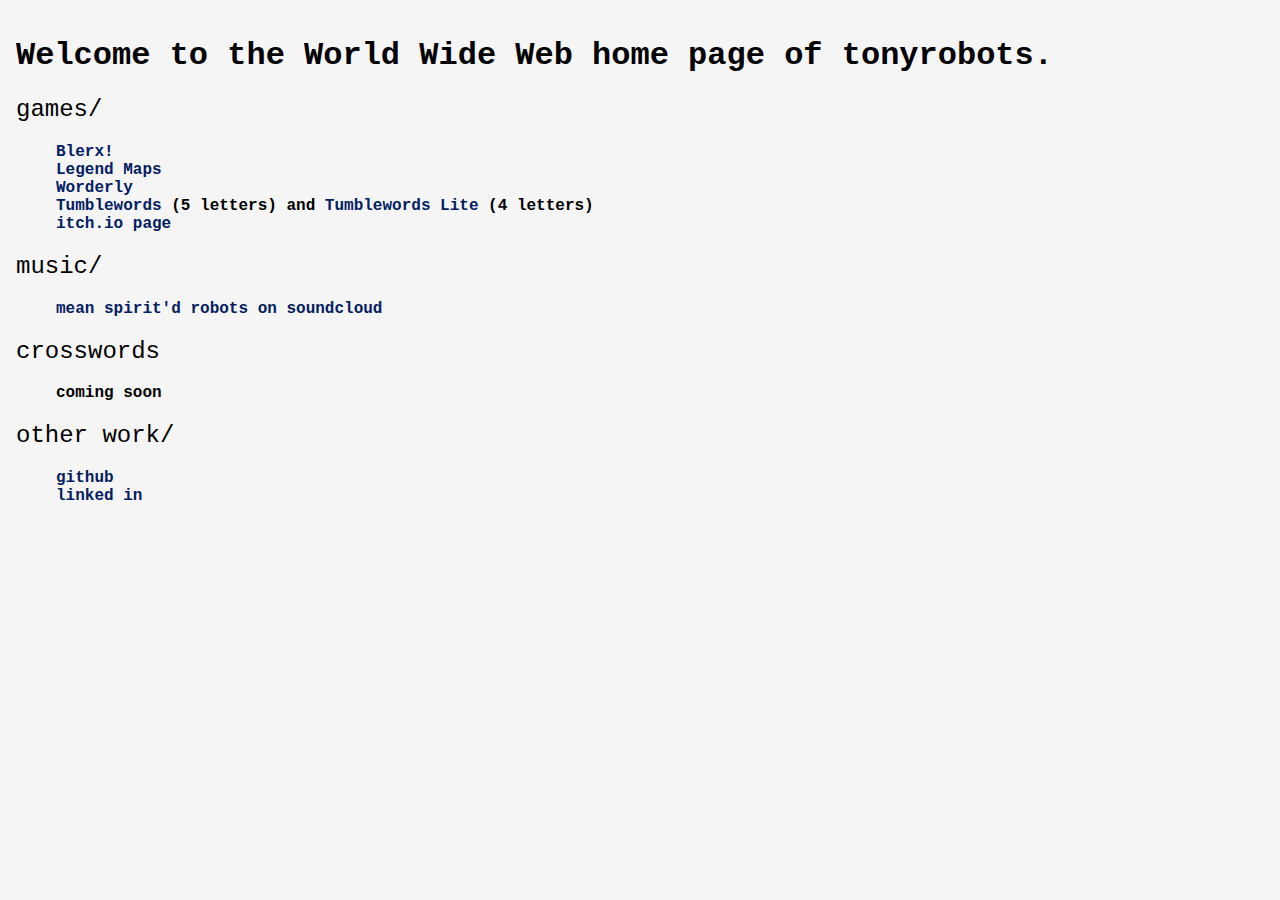
<file: index.html>
<!doctype html>
<html lang="en">

<head>
    <meta charset="utf-8">
    <meta name="viewport" content="width=device-width, initial-scale=1">
    <title>Hello, Zito.</title>
    <link href="./styles.css" rel="stylesheet" type="text/css">
</head>

<body>
<div class="main">

<h1> Welcome to the World Wide Web home page of tonyrobots. </h1>


<!-- <h2>art/</h2>
<ul>
<li><a href="drawings.html">drawings</a></li>
<li>generative stuff using p5.js/
    <ul>
        <li><a href="https://openprocessing.org/sketch/1303668">suspensions</a></li>
        <li><a href="https://openprocessing.org/sketch/1303651">fatty squiggler</a></li>
        <li><a href="https://openprocessing.org/sketch/1303729">falling cones</a></li>
    </ul>
</li>
<li><a href="https://twitter.com/angelbabyburger">Angel Baby Gets a Hamburger</a></li>
</ul> -->
<h2>games/</h2>
<ul>
    <li><a href="https://www.blerx.net">Blerx!</a></li>
    <li><a href="https://legendmaps.io">Legend Maps</a></li>
    <li><a href="./worderly/">Worderly</a></li>
        <li><a href="./tumblewords/">Tumblewords</a> (5 letters) and <a href="./tumblewords/4ltr">Tumblewords Lite</a> (4 letters)</li>

    <li><a href="https://tonyrobots.itch.io/">itch.io page</a></li>
</ul>
<h2>music/</h2>
<ul>
    <li><a href="https://soundcloud.com/mean-spiritd-robots">mean spirit'd robots on soundcloud</a></li>
</ul>
<h2>crosswords</h2>
<ul>
    <li>coming soon
</ul>

<h2>other work/</h2>
<ul>
    <li><a href="https://github.com/tonyrobots/">github</a></li>
    <li><a href="https://linkedin.com/in/tonyzito">linked in</a></li>
</ul>
</div>
</body>
</html>
</file>
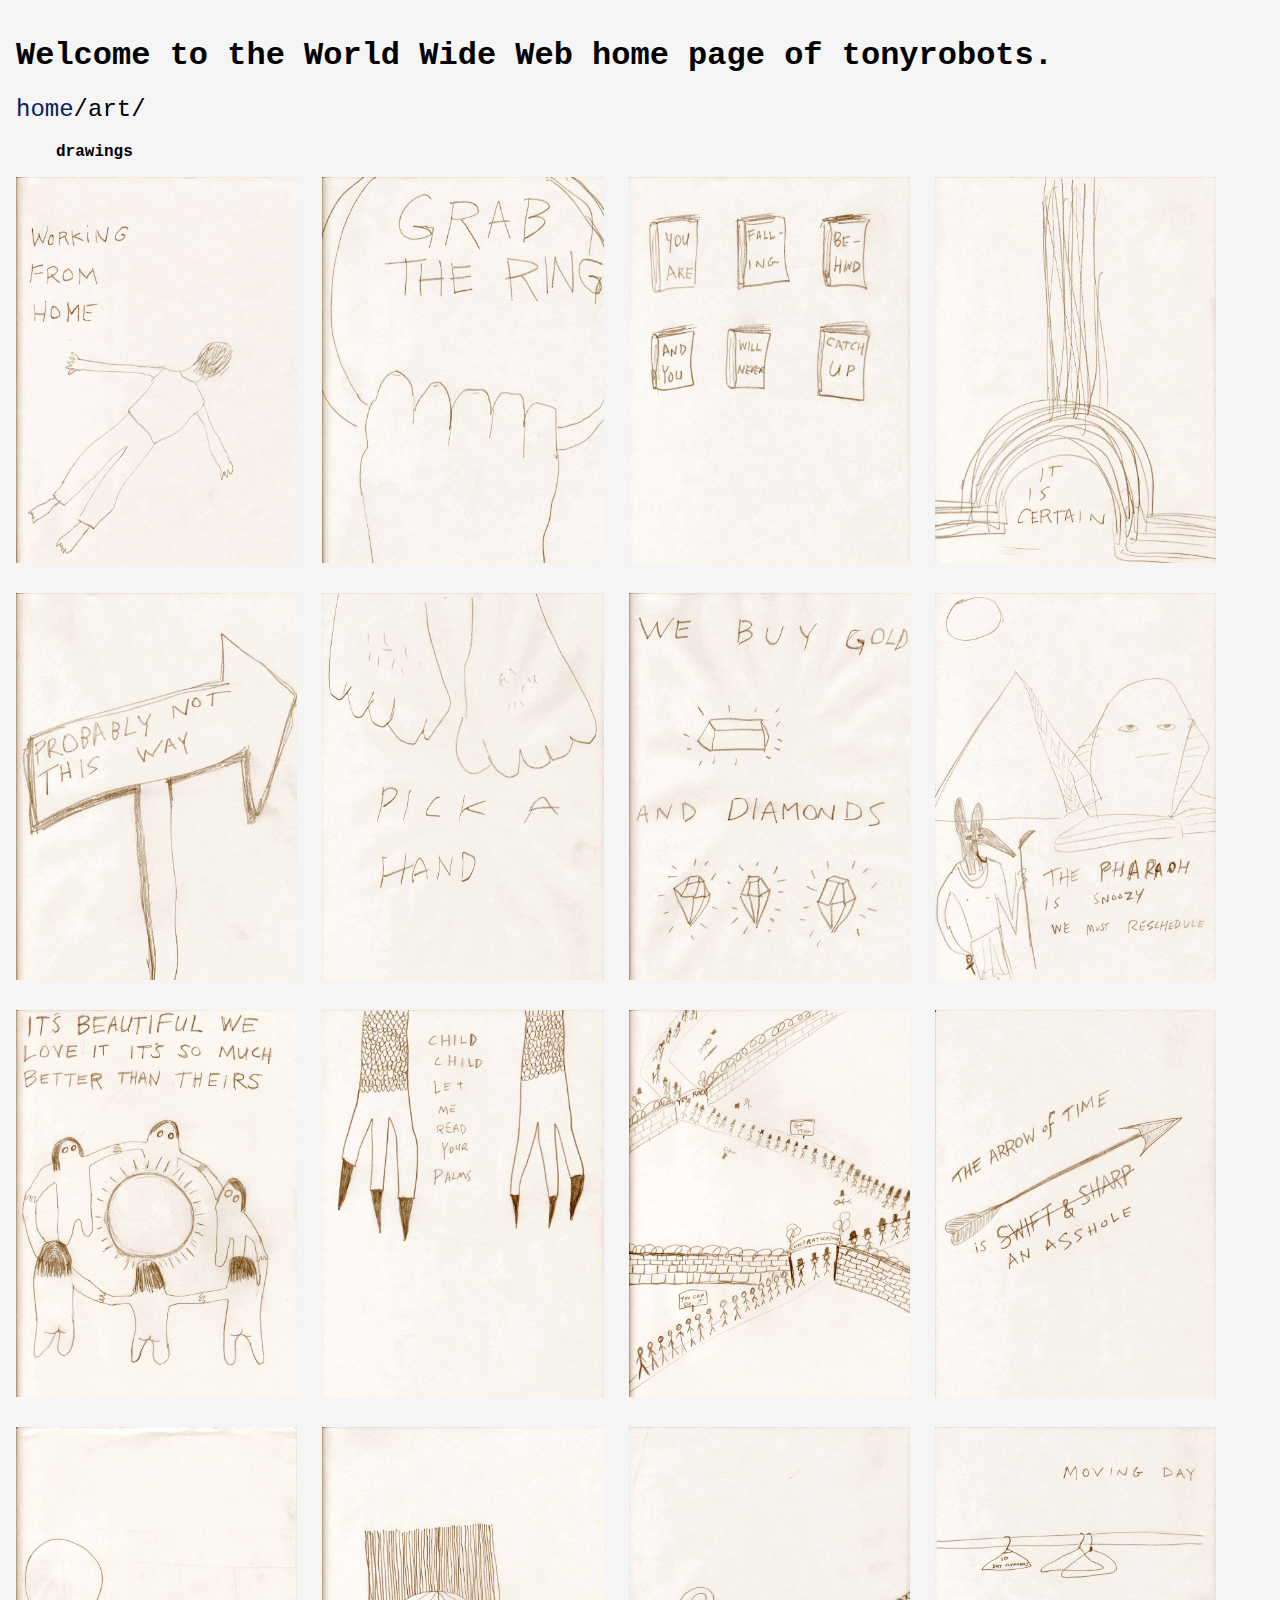
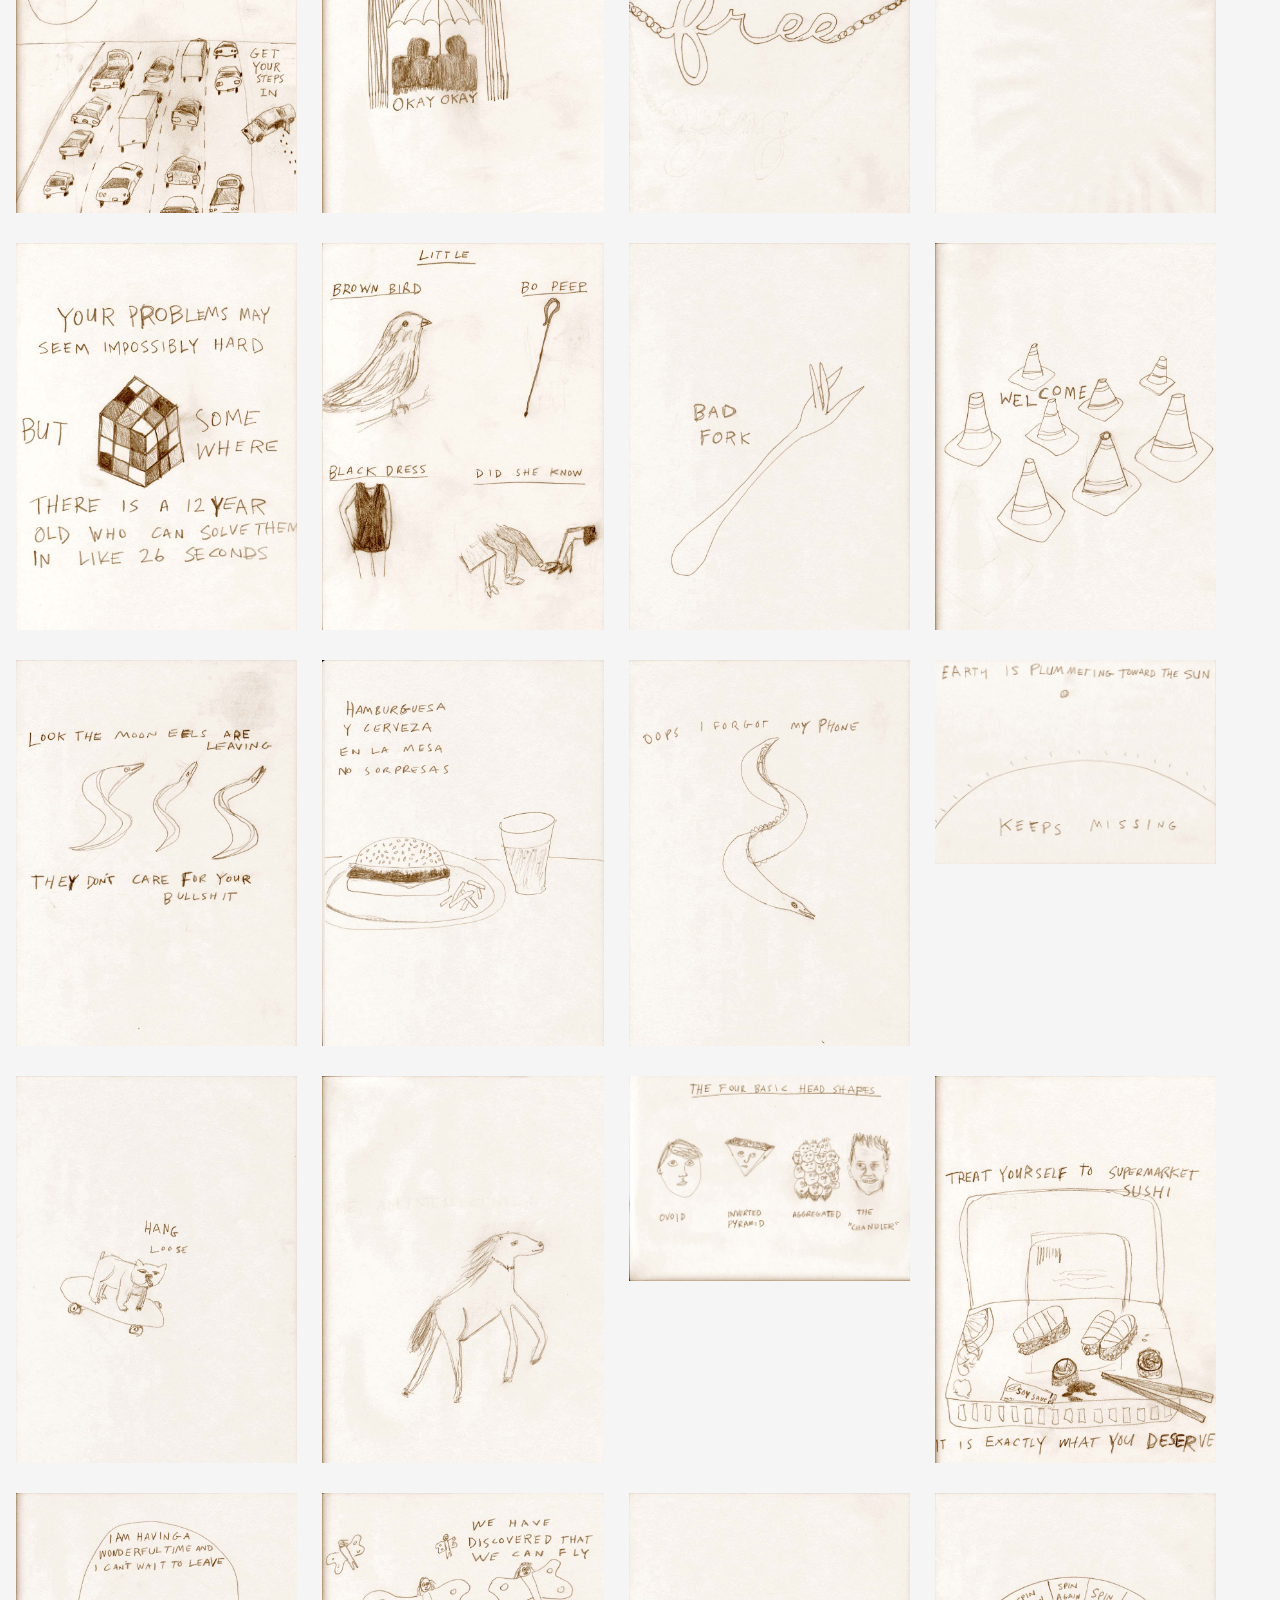
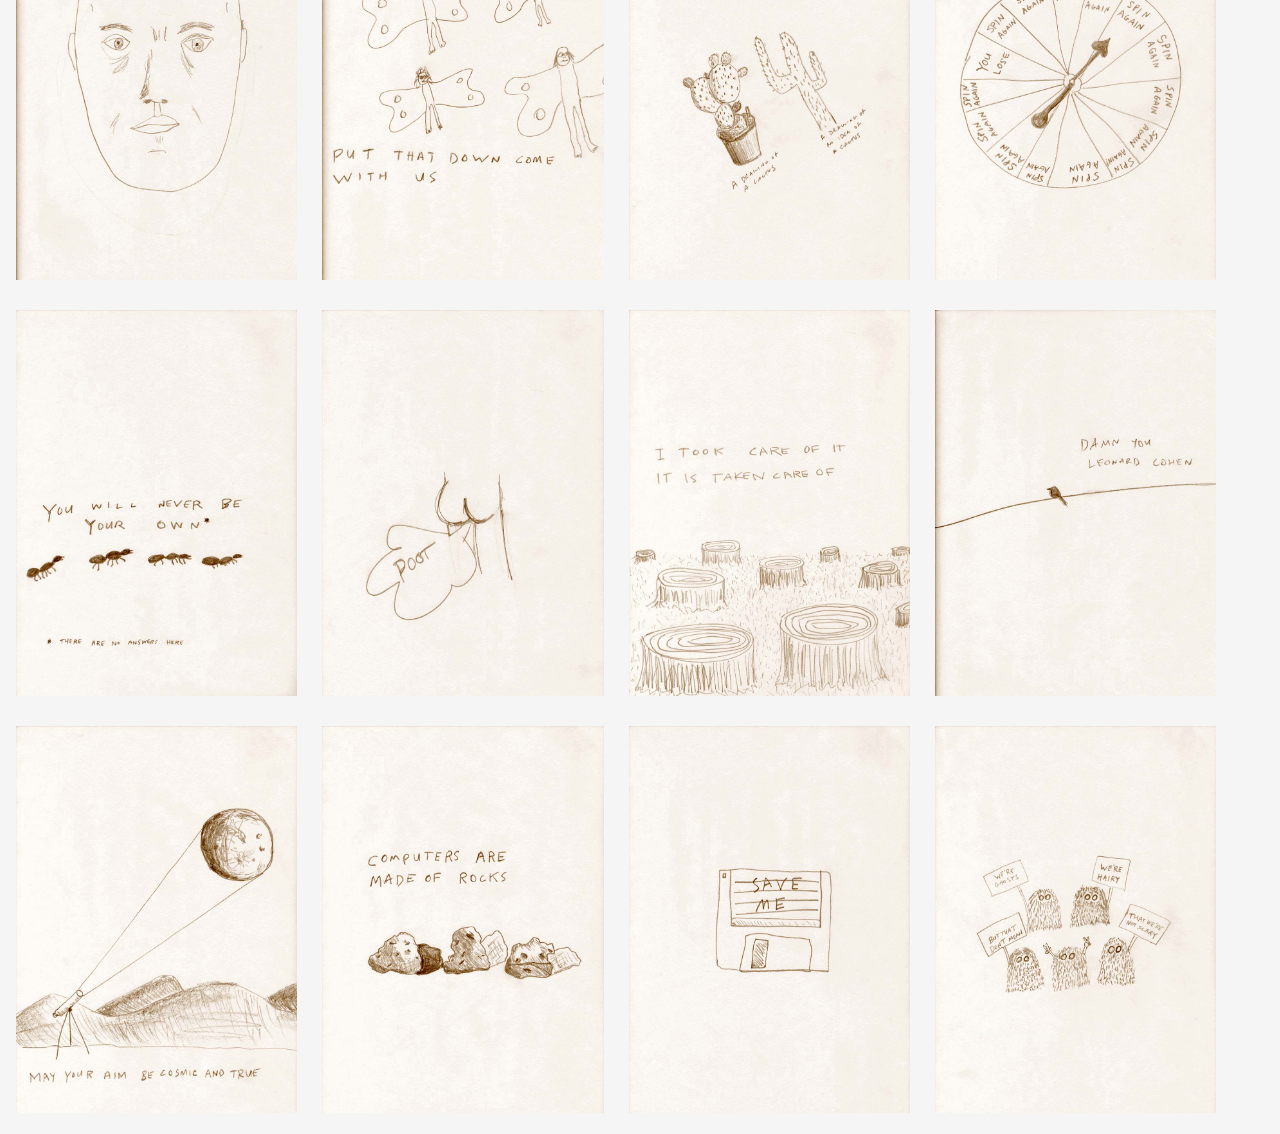
<file: drawings.html>
<!doctype html>
<html lang="en">

<head>
    <meta charset="utf-8">
    <meta name="viewport" content="width=device-width, initial-scale=1">
    <title>Hello, Zito.</title>
    <link href="./styles.css" rel="stylesheet" type="text/css">
 
</head>

<body>
    <div class="main">

        <h1> Welcome to the World Wide Web home page of tonyrobots. </h1>


        <h2><a href="/">home</a>/art/</h2>
        <ul>
            <li>drawings</li>
        </ul>

<!-- <table>
<tr>
<td><div class="thumb"><img src="\images\drawings\1_WFH_1200px.jpg"></div></td>
<td><div class="thumb"><img src="\images\drawings\2_grab the ring_X_1200px.jpg"></div></td>
<td><div class="thumb"><img src="\images\drawings\3_falling behind_1200px.jpg"></div></td>
<td><div class="thumb"><img src="\images\drawings\4_certain_1200px.jpg"></div></td>
</tr>


</table> -->

<!-- <div class="gallery">
    <div class="thumb"><a href="\images\drawings\1_WFH_1200px.jpg"><img src="\images\drawings\1_WFH_1200px.jpg"></a>
    </div>
    <div class="thumb"><a href="\images\drawings\2_grab the ring_X_1200px.jpg"><img
                src="\images\drawings\2_grab the ring_X_1200px.jpg"></a></div>
    <div class="thumb"><a href="\images\drawings\3_falling behind_1200px.jpg"><img
                src="\images\drawings\3_falling behind_1200px.jpg"></a></div>
    <div class="thumb"><a href="\images\drawings\4_certain_1200px.jpg"><img
                src="\images\drawings\4_certain_1200px.jpg"></a></div>
</div> -->

<div class="gallery">
    <a href="\images\drawings\1_WFH_1200px.jpg"><img src="\images\drawings\1_WFH_1200px.jpg"></a>
    <a href="\images\drawings\2_grab the ring_X_1200px.jpg"><img src="\images\drawings\2_grab the ring_X_1200px.jpg"></a>
    <a href="\images\drawings\3_falling behind_1200px.jpg"><img src="\images\drawings\3_falling behind_1200px.jpg"></a>
    <a href="\images\drawings\4_certain_1200px.jpg"><img src="\images\drawings\4_certain_1200px.jpg"></a>

    <a href="\images\drawings\5_not this way_1200px.jpg"><img src="\images\drawings\5_not this way_1200px.jpg"></a>
    <a href="\images\drawings\6_pick a hand_1200px.jpg"><img src="\images\drawings\6_pick a hand_1200px.jpg"></a>
    <a href="\images\drawings\7_gold and diamonds_1200px.jpg"><img src="\images\drawings\7_gold and diamonds_1200px.jpg"></a>
    <a href="\images\drawings\8_pharaoh_1200px.jpg"><img src="\images\drawings\8_pharaoh_1200px.jpg"></a>

    <a href="\images\drawings\9_beautiful we love it_1200px.jpg"><img src="\images\drawings\9_beautiful we love it_1200px.jpg"></a>
    <!-- <a href="\images\drawings\10_fearless leader_1200px.jpg"><img src="\images\drawings\10_fearless leader_1200px.jpg"></a> -->
    <a href="\images\drawings\11_child child_1200px.jpg"><img src="\images\drawings\11_child child_1200px.jpg"></a>
    <a href="\images\drawings\12_go team_1200px.jpg"><img src="\images\drawings\12_go team_1200px.jpg"></a>

    <a href="\images\drawings\13_arrow of time_1200px.jpg"><img src="\images\drawings\13_arrow of time_1200px.jpg"></a>
    <a href="\images\drawings\14_get your steps_1200px.jpg"><img src="\images\drawings\14_get your steps_1200px.jpg"></a>
    <a href="\images\drawings\15_okay okay_1200px.jpg"><img src="\images\drawings\15_okay okay_1200px.jpg"></a>
    <a href="\images\drawings\16_free_1200px.jpg"><img src="\images\drawings\16_free_1200px.jpg"></a>

    <a href="\images\drawings\17_moving day_1200px.jpg"><img src="\images\drawings\17_moving day_1200px.jpg"></a>
    <a href="\images\drawings\18_your problems_1200px.jpg"><img src="\images\drawings\18_your problems_1200px.jpg"></a>
    <a href="\images\drawings\19_little brown bird_1200px.jpg"><img src="\images\drawings\19_little brown bird_1200px.jpg"></a>
    <a href="\images\drawings\20_bad fork_1200px.jpg"><img src="\images\drawings\20_bad fork_1200px.jpg"></a>

    <a href="\images\drawings\21_welcome_1200px.jpg"><img src="\images\drawings\21_welcome_1200px.jpg"></a>
    <a href="\images\drawings\22_moon eels_1200px.jpg"><img src="\images\drawings\22_moon eels_1200px.jpg"></a>
    <a href="\images\drawings\23_hamburguesa_1200px.jpg"><img src="\images\drawings\23_hamburguesa_1200px.jpg"></a>
    <a href="\images\drawings\24_forgot my phone_1200px.jpg"><img src="\images\drawings\24_forgot my phone_1200px.jpg"></a>

    <!-- <a href="\images\drawings\25_doesnt do anything_1200px.jpg"><img src="\images\drawings\25_doesnt do anything_1200px.jpg"></a> -->
    <a href="\images\drawings\26_earth is plummeting_1200px.jpg"><img src="\images\drawings\26_earth is plummeting_1200px.jpg"></a>
    <a href="\images\drawings\27_hang loose_1200px.jpg"><img src="\images\drawings\27_hang loose_1200px.jpg"></a>
    <a href="\images\drawings\28_free part 2_1200px.jpg"><img src="\images\drawings\28_free part 2_1200px.jpg"></a>

    <a href="\images\drawings\29_four basic head shapes_1200px.jpg"><img src="\images\drawings\29_four basic head shapes_1200px.jpg"></a>
    <a href="\images\drawings\30_supermarket sushi_1200px.jpg"><img src="\images\drawings\30_supermarket sushi_1200px.jpg"></a>
    <a href="\images\drawings\31_a wonderful time_1200px.jpg"><img src="\images\drawings\31_a wonderful time_1200px.jpg"></a>
    <a href="\images\drawings\32_come with us_1200px.jpg"><img src="\images\drawings\32_come with us_1200px.jpg"></a>

    <a href="\images\drawings\33_drawing of a cactus_1200px.jpg"><img src="\images\drawings\33_drawing of a cactus_1200px.jpg"></a>
    <a href="\images\drawings\34_spin again_1200px.jpg"><img src="\images\drawings\34_spin again_1200px.jpg"></a>
    <a href="\images\drawings\35_you will never be_1200px.jpg"><img src="\images\drawings\35_you will never be_1200px.jpg"></a>
    <a href="\images\drawings\36_poot_1200px.jpg"><img src="\images\drawings\36_poot_1200px.jpg"></a>

    <a href="\images\drawings\37_I took care of it_1200px.jpg"><img src="\images\drawings\37_I took care of it_1200px.jpg"></a>
    <a href="\images\drawings\38_damn you leonard cohen_1200px.jpg"><img src="\images\drawings\38_damn you leonard cohen_1200px.jpg"></a>
    <a href="\images\drawings\39_may your aim be cosmic and true_1200px.jpg"><img src="\images\drawings\39_may your aim be cosmic and true_1200px.jpg"></a>
    <a href="\images\drawings\40_computers are made of rocks_1200px.jpg"><img src="\images\drawings\40_computers are made of rocks_1200px.jpg"></a>

    <a href="\images\drawings\41_save me_1200px.jpg"><img src="\images\drawings\41_save me_1200px.jpg"></a>
    <a href="\images\drawings\42_hairy ghosts_1200px.jpg"><img src="\images\drawings\42_hairy ghosts_1200px.jpg"></a>

</div>

</body>

</html>
</file>
<file: styles.css>
body {
    background-color: whitesmoke;
    color: black;
    font-family: 'Courier New', Courier, monospace;
    size: 18pt;
    
}

img {  
  max-width: 100%;  
  height: auto;
  
}  

.thumb {
  max-width: 300px;
  padding-right: 25px;
}

h2 {
    font-weight: normal;
}

ul > li {
    font-weight: bold;
    list-style-type:none;
}

ul > li li {
    list-style-type:square;
}

.main {
    padding: 8px;
    width: auto;
    margin: auto;
}

a {
  color: rgb(3, 32, 97);
  text-decoration: none;
}

a:visited {
  color:rgb(3, 32, 97);
}

a:hover {
  background-color: rgb(3, 32, 97);
    color: white;

}

.gallery {
  max-width: 1200px;
  display: grid;
  grid-gap: 25px;
  grid-template-columns: repeat(auto-fit, minmax(250px, 1fr));
}

.gallery img {
  width: 100%;
}
</file>
